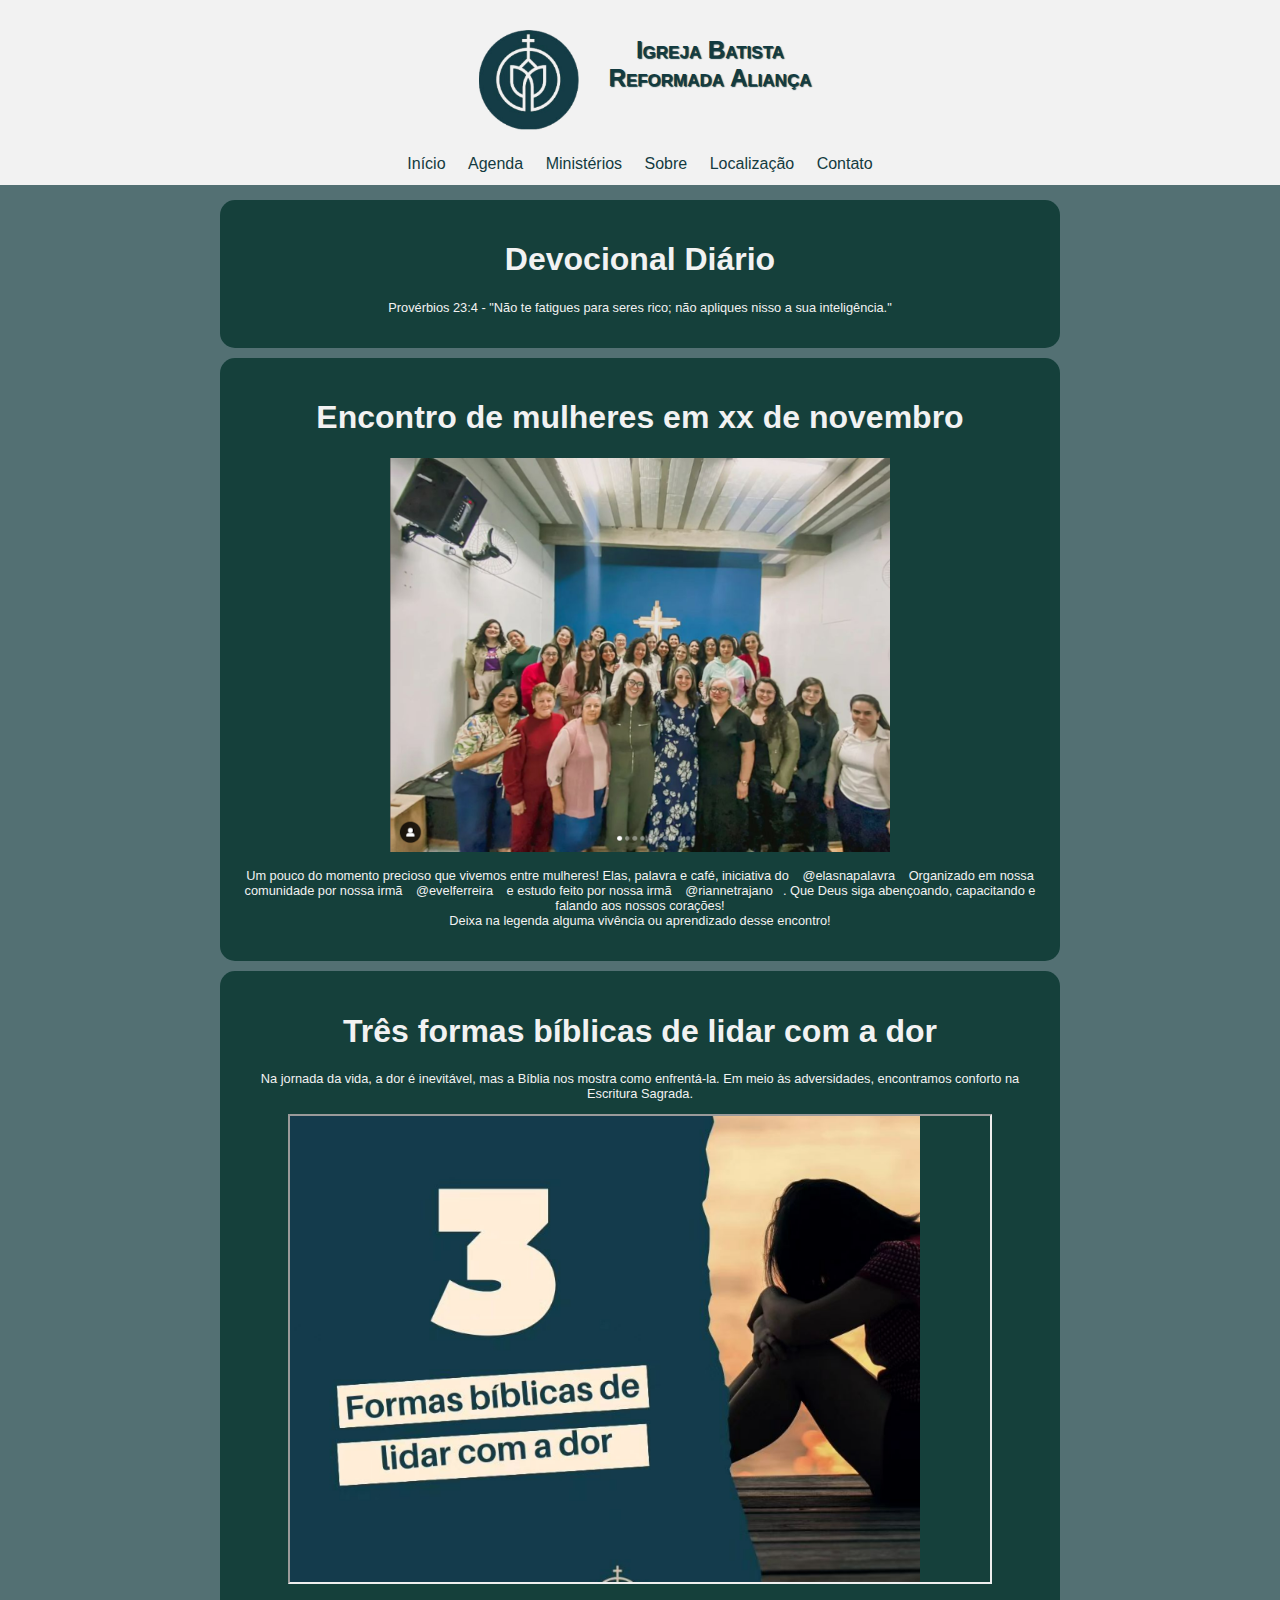
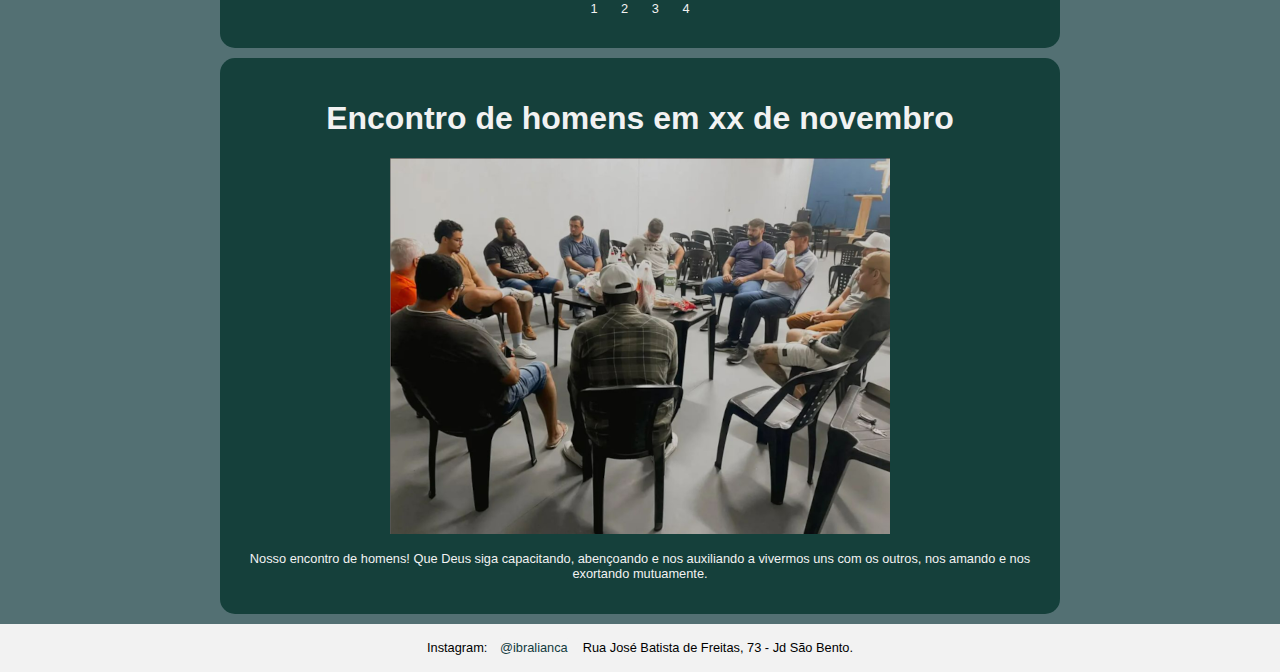
<file: index.html>
<!DOCTYPE html>
<html lang="pt-br">
<head>
    <meta charset="UTF-8">
    <meta name="viewport" content="width=], initial-scale=1.0">
    <title>Igreja Batista Reformada Aliança</title>
    <link rel="stylesheet" href="estilos/style.css">
    <link rel="stylesheet" href="https://fonts.googleapis.com/css2?family=Material+Symbols+Outlined:opsz,wght,FILL,GRAD@20..48,100..700,0..1,-50..200" />
</head>
<body>
    <header>
        <div class="cabeçalho">
                <picture>
                    <img src="imagens/logo-ibra1.png" alt="Logo IBRA" width="100px">
                </picture>
            <section>
                <h1 id="ibra">Igreja Batista <br>Reformada Aliança</h1>
            </section>
        </div>
        
            <nav>
                <a href="index.html">Início</a>
                <a href="agenda.html">Agenda</a>
                <a href="ministérios.html">Ministérios</a>
                <a href="sobre.html">Sobre</a>
                <a href="localizaçao.html">Localização</a>
                <a href="contato.html">Contato</a>
            </nav>
        
    </header>
    <main>
        <section>
            <h1>Devocional Diário</h1>
            <p>
                Provérbios 23:4 - "Não te fatigues para seres rico; não apliques nisso a sua inteligência."
            </p>
        </section>
        <section>
            <h1>Encontro de mulheres em xx de novembro</h1>
            <picture>
                <source media="(min-width: 700px)" srcset="imagens/encontro-de-mulheres-500.png">
                <source media="(min-width: 500px)" srcset="imagens/encontro-de-mulheres-300.png">
                <source media="(min-width: 300px)" srcset="imagens/encontro-de-mulheres-200.png">
                <img src="imagens/encontro-de-mulheres-700.png" alt="encontro de mulheres">
            </picture>
            <p>Um pouco do momento precioso que vivemos entre mulheres!
                Elas, palavra e café, iniciativa do <a href="https://www.instagram.com/elasnapalavra/" target="_black">@elasnapalavra</a>
                Organizado em nossa comunidade por nossa irmã <a href="https://www.instagram.com/evelferreira" target="_blank">@evelferreira</a> e estudo feito por nossa irmã <a href="https://www.instagram.com/riannetrajano/" target="_blank">@riannetrajano</a>.
                Que Deus siga abençoando, capacitando e falando aos nossos corações! <br>
                Deixa na legenda alguma vivência ou aprendizado desse encontro!</p>
        </section>
        <section>
            <h1>Três formas bíblicas de lidar com a dor</h1>
            <p>Na jornada da vida, a dor é inevitável, mas a Bíblia nos mostra como enfrentá-la. Em meio às adversidades, encontramos conforto na Escritura Sagrada.</p>
            <iframe src="dorcapa.html" name="frame" id="conteudo"></iframe>
            <p><a href="dorcapa.html" target="frame">1</a>  <a href="dor1.html" target="frame">2</a>  <a href="dor2.html" target="frame">3</a>  <a href="dor3.html" target="frame">4</a></p>
        </section>
        <section>
            <h1>Encontro de homens em xx de novembro</h1>
            <picture>
                <source media="(min-width: 700px)" srcset="imagens/encontro-de-homens-500.png">
                <source media="(min-width: 500px)" srcset="imagens/encontro-de-homens-300.png">
                <source media="(min-width: 300px)" srcset="imagens/encontro-de-homens-200.png">
                <img src="imagens/encontro-de-homens-700.png" alt="encontro de homens">
            </picture>
            <p>Nosso encontro de homens!
                Que Deus siga capacitando, abençoando e nos auxiliando a vivermos uns com os outros, nos amando e nos exortando mutuamente.</p>
        </section>
    </main>
    <footer>
        <div>
            <p>Instagram: <a href="https://www.instagram.com/ibralianca/" target="_blank">@ibralianca</a></p>
        </div>
        <div>
            <p>Rua José Batista de Freitas, 73 - Jd São Bento.</p>
        </div>
    </footer>
</body>
</html>
</file>
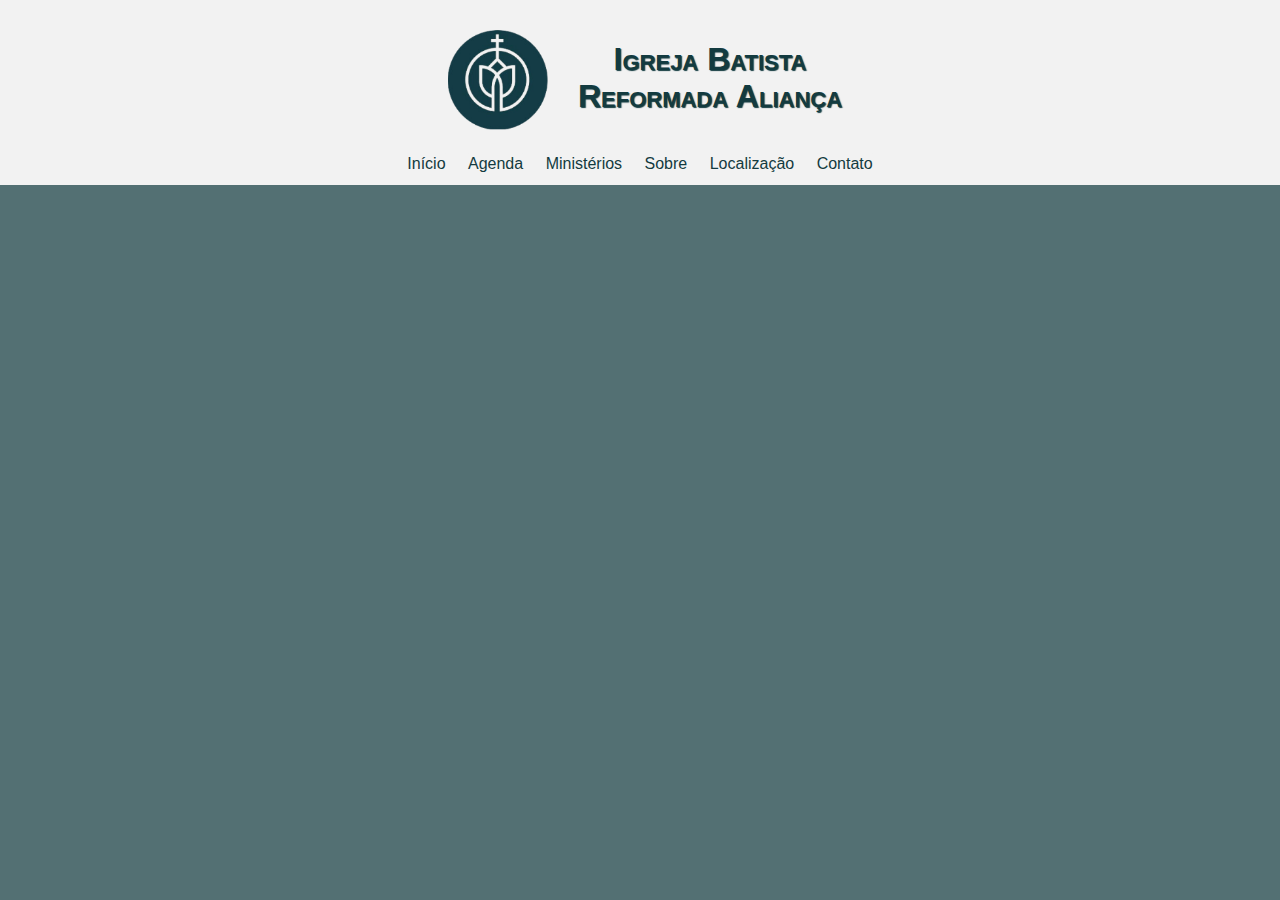
<file: agenda.html>
<!DOCTYPE html>
<html lang="pt-br">
<head>
    <meta charset="UTF-8">
    <meta name="viewport" content="width=device-width, initial-scale=1.0">
    <title>Igreja Batista Reformada Aliança</title>
    <link rel="stylesheet" href="estilos/style.css">
</head>
<body>
    <header>
        <div class="cabeçalho">
                <picture>
                    <img src="imagens/logo-ibra1.png" alt="Logo IBRA" width="100px">
                </picture>
            <section>
                <h1>Igreja Batista <br>Reformada Aliança</h1>
            </section>
        </div>
        
            <nav>
                <a href="index.html">Início</a>
                <a href="agenda.html">Agenda</a>
                <a href="ministérios.html">Ministérios</a>
                <a href="sobre.html">Sobre</a>
                <a href="localizaçao.html">Localização</a>
                <a href="contato.html">Contato</a>
            </nav>
        
    </header>
</body>
</html>
</file>
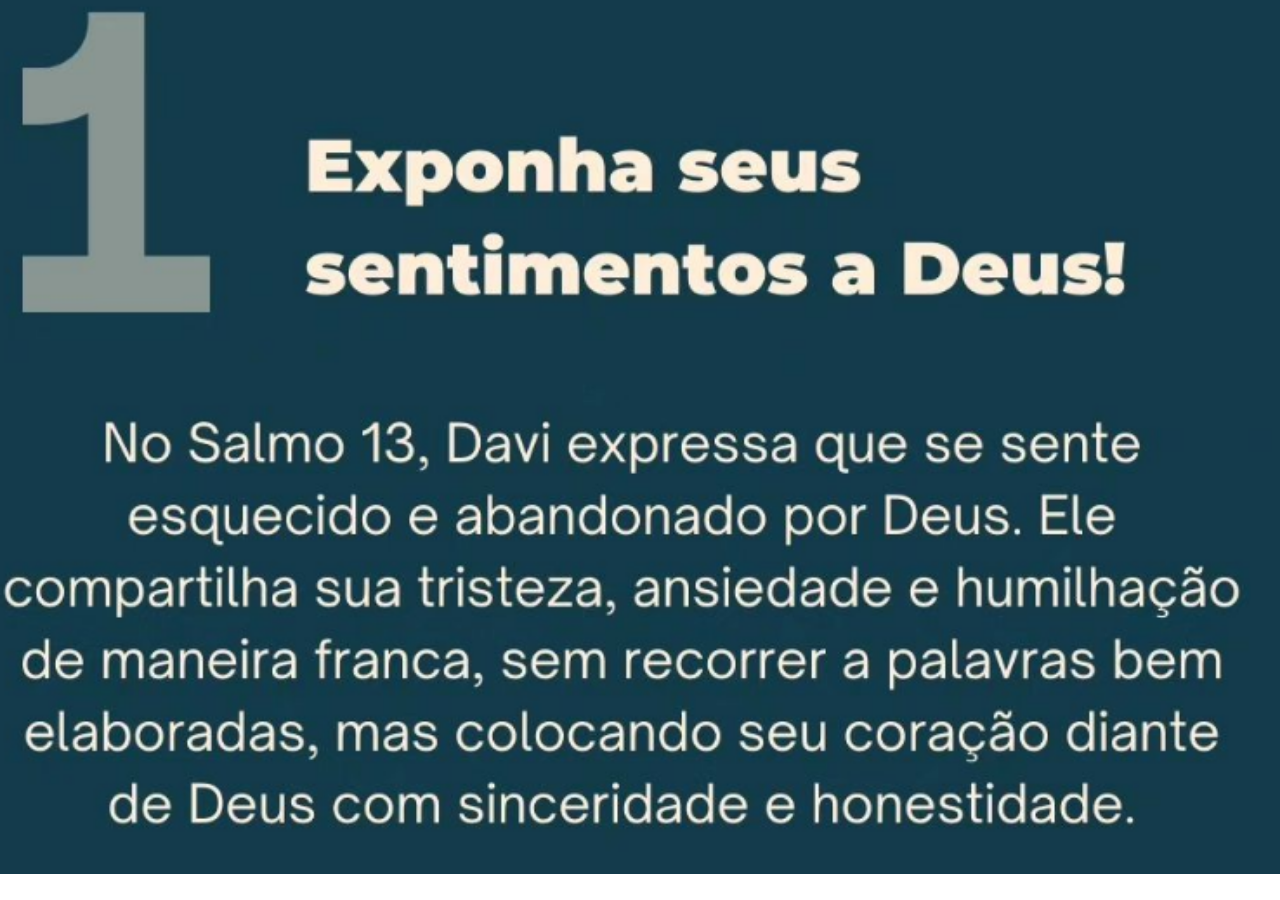
<file: dor1.html>
<!DOCTYPE html>
<html lang="pt-br">
<head>
    <meta charset="UTF-8">
    <meta name="viewport" content="width=device-width, initial-scale=1.0">
    <title>Document</title>
    <style>
        body {
            margin-left: 50px;
            padding: 0;
            background-image: url(imagens/dor1.png);
            background-size: 100%;
            background-repeat: no-repeat;
        }

    </style>
</head>
<body>

</body>
</html>
</file>
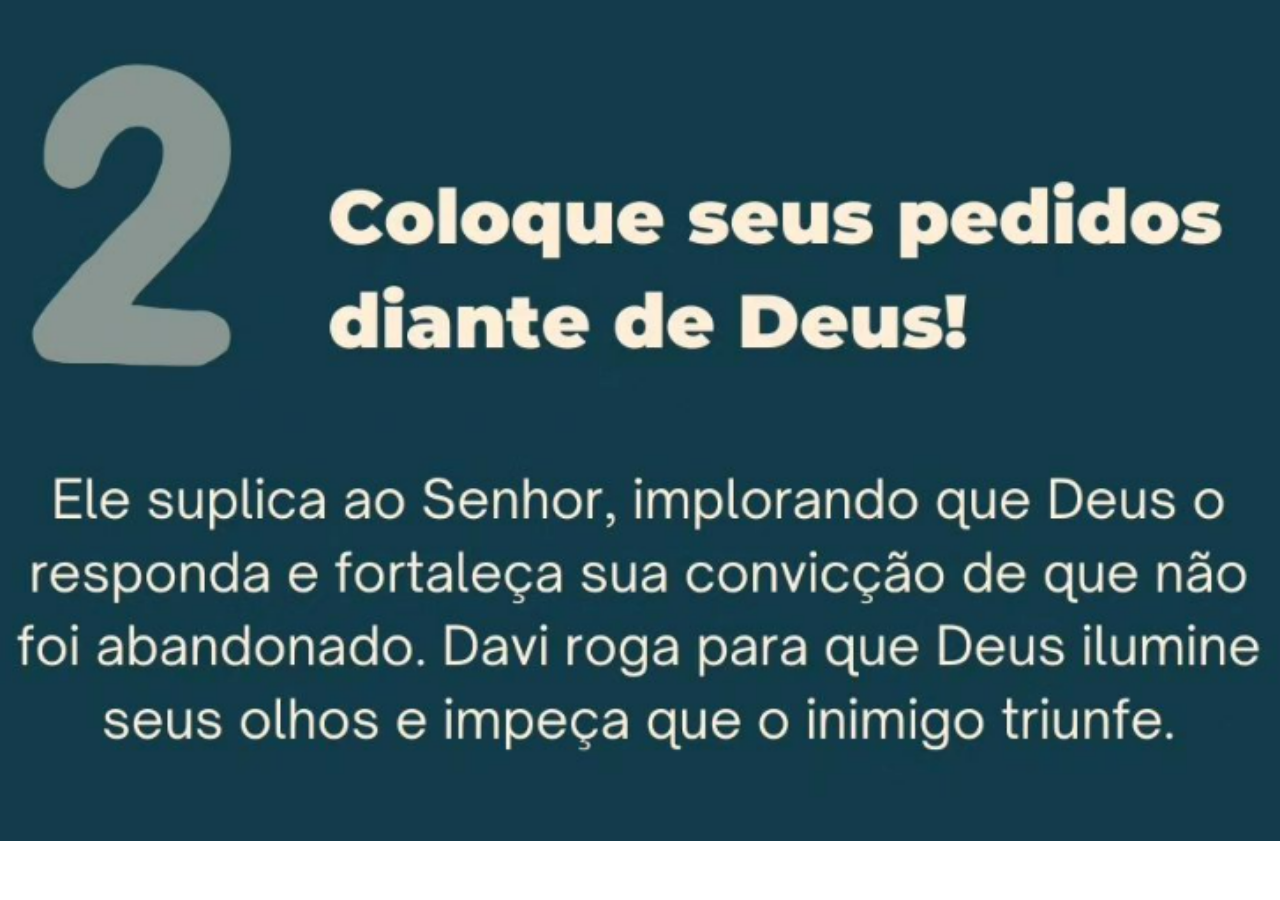
<file: dor2.html>
<!DOCTYPE html>
<html lang="pt-br">
<head>
    <meta charset="UTF-8">
    <meta name="viewport" content="width=device-width, initial-scale=1.0">
    <title>Document</title>
    <style>
        body {
            margin-left: 50px;
            padding: 0;
            background-image: url(imagens/dor2.png);
            background-size: 100%;
            background-repeat: no-repeat;
        }

    </style>
</head>
<body>

</body>
</html>
</file>
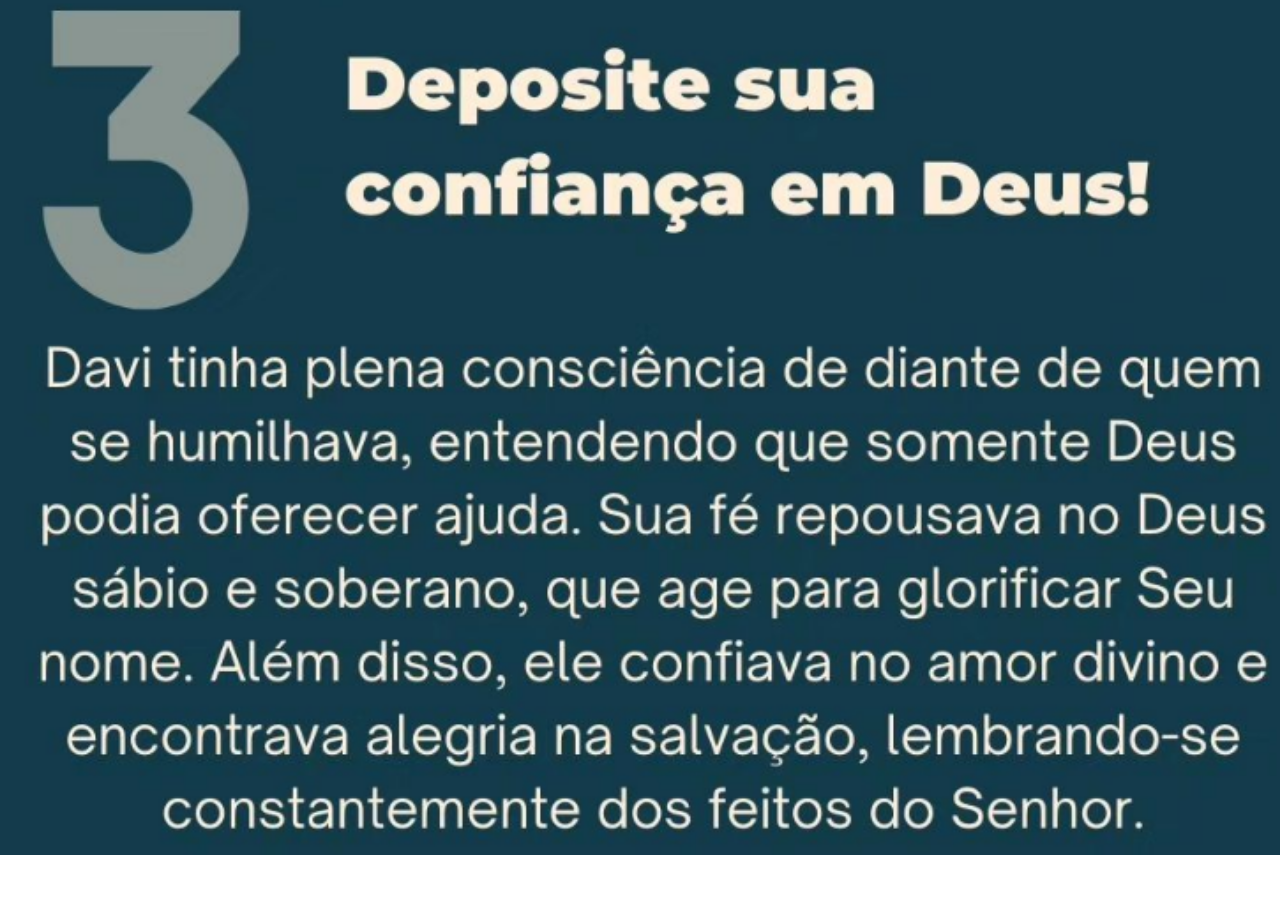
<file: dor3.html>
<!DOCTYPE html>
<html lang="pt-br">
<head>
    <meta charset="UTF-8">
    <meta name="viewport" content="width=device-width, initial-scale=1.0">
    <title>Document</title>
    <style>
        body {
            margin-left: 50px;
            padding: 0;
            background-image: url(imagens/dor3.png);
            background-size: 100%;
            background-repeat: no-repeat;
        }

    </style>
</head>
<body>

</body>
</html>
</file>
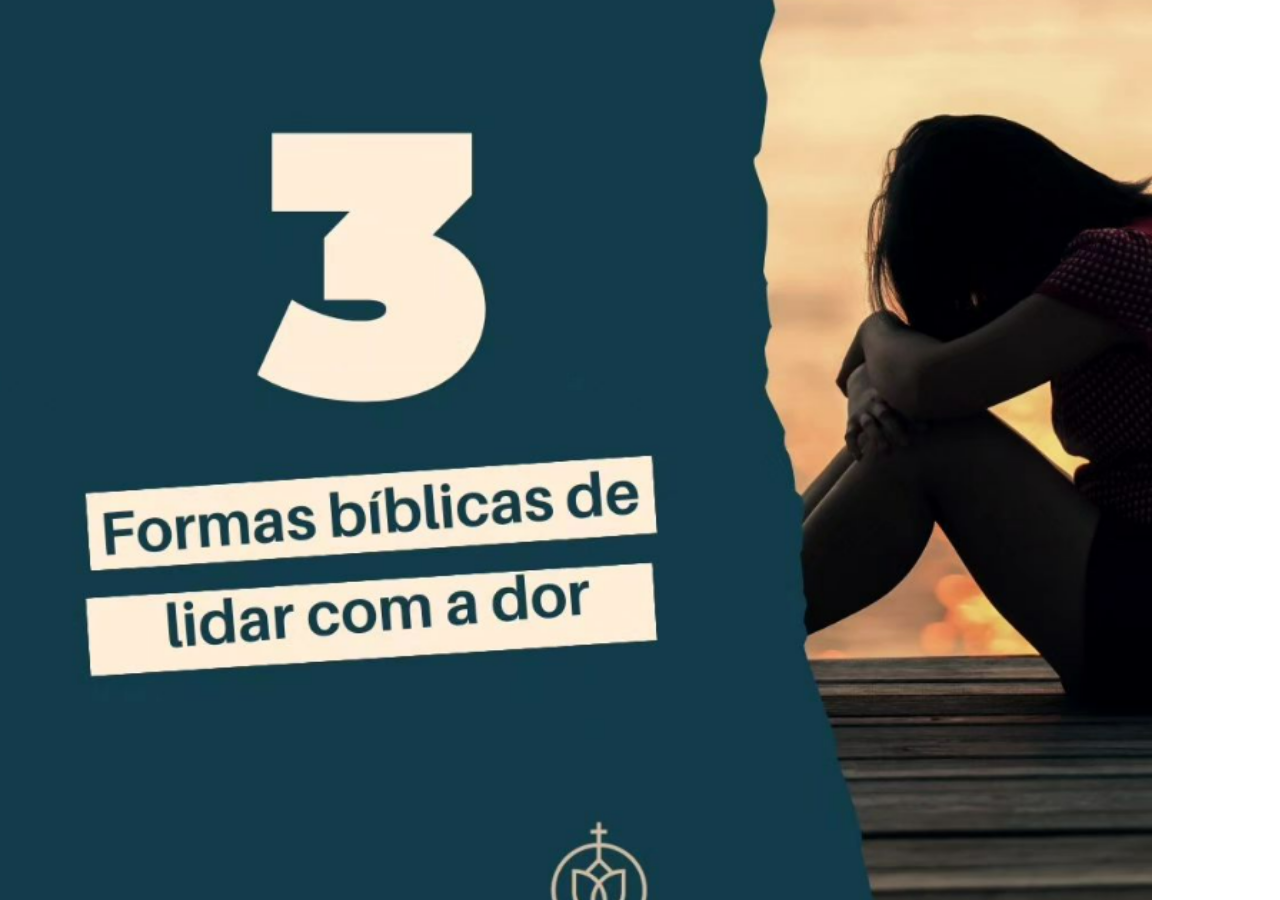
<file: dorcapa.html>
<!DOCTYPE html>
<html lang="pt-br">
<head>
    <meta charset="UTF-8">
    <meta name="viewport" content="width=device-width, initial-scale=1.0">
    <title>Document</title>
    <style>
        body {
            margin-left: 50px;
            padding: 0;
            background-image: url(imagens/capa-dor.png);
            background-size: 90%;
            background-repeat: no-repeat;
            width: 300px;
        }

    </style>
</head>
<body>

</body>
</html>
</file>
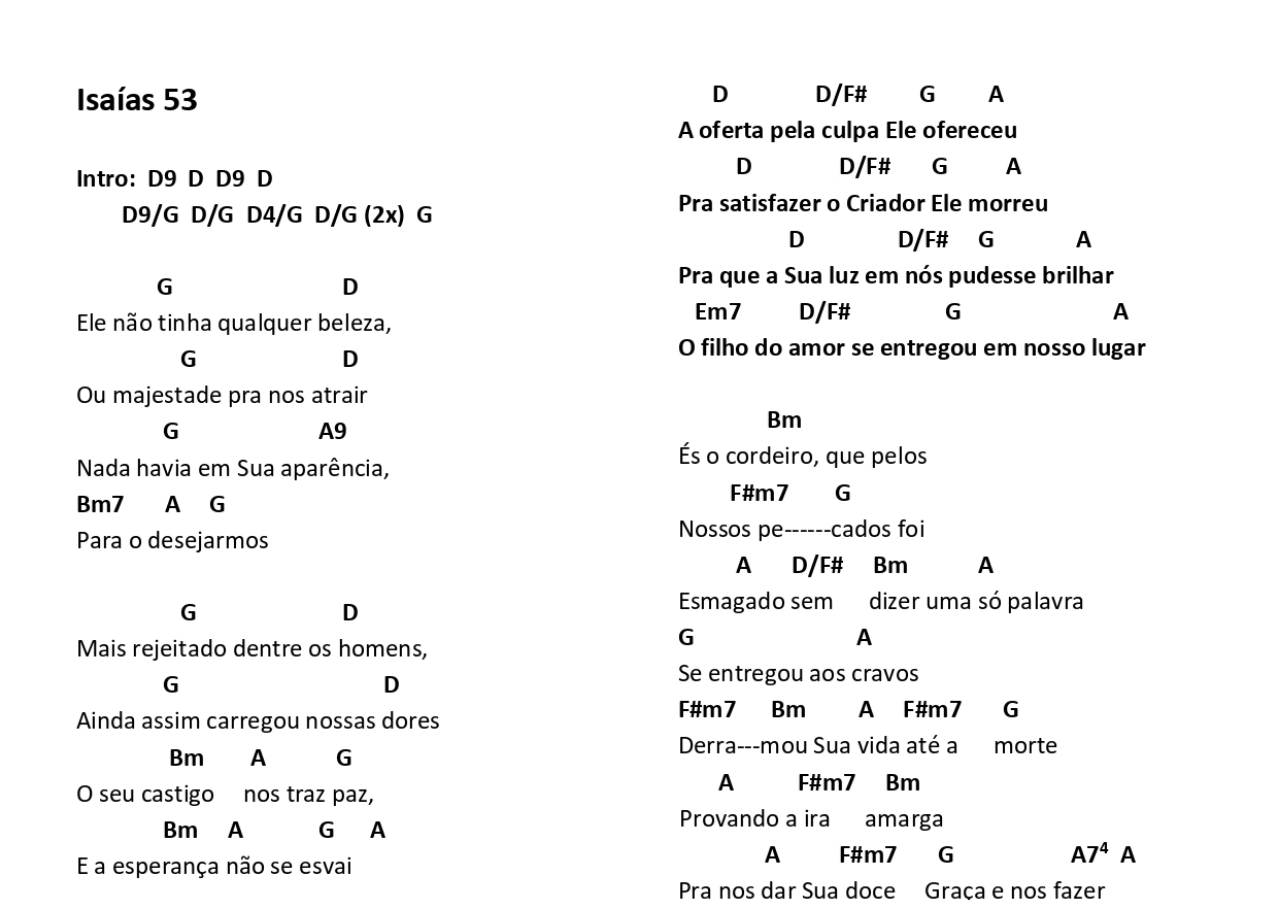
<file: isaias53.html>
<!DOCTYPE html>
<html lang="pt-br">
<head>
    <meta charset="UTF-8">
    <meta name="viewport" content="width=device-width, initial-scale=1.0">
    <title>Document</title>
    <style>
        body {
            background-image: url(imagens/isaias53.jpg);
            background-size: cover;
            background-repeat: no-repeat;
            width: 100%;
            height: 100%;
        }
    </style>
</head>
<body>
    
</body>
</html>
</file>
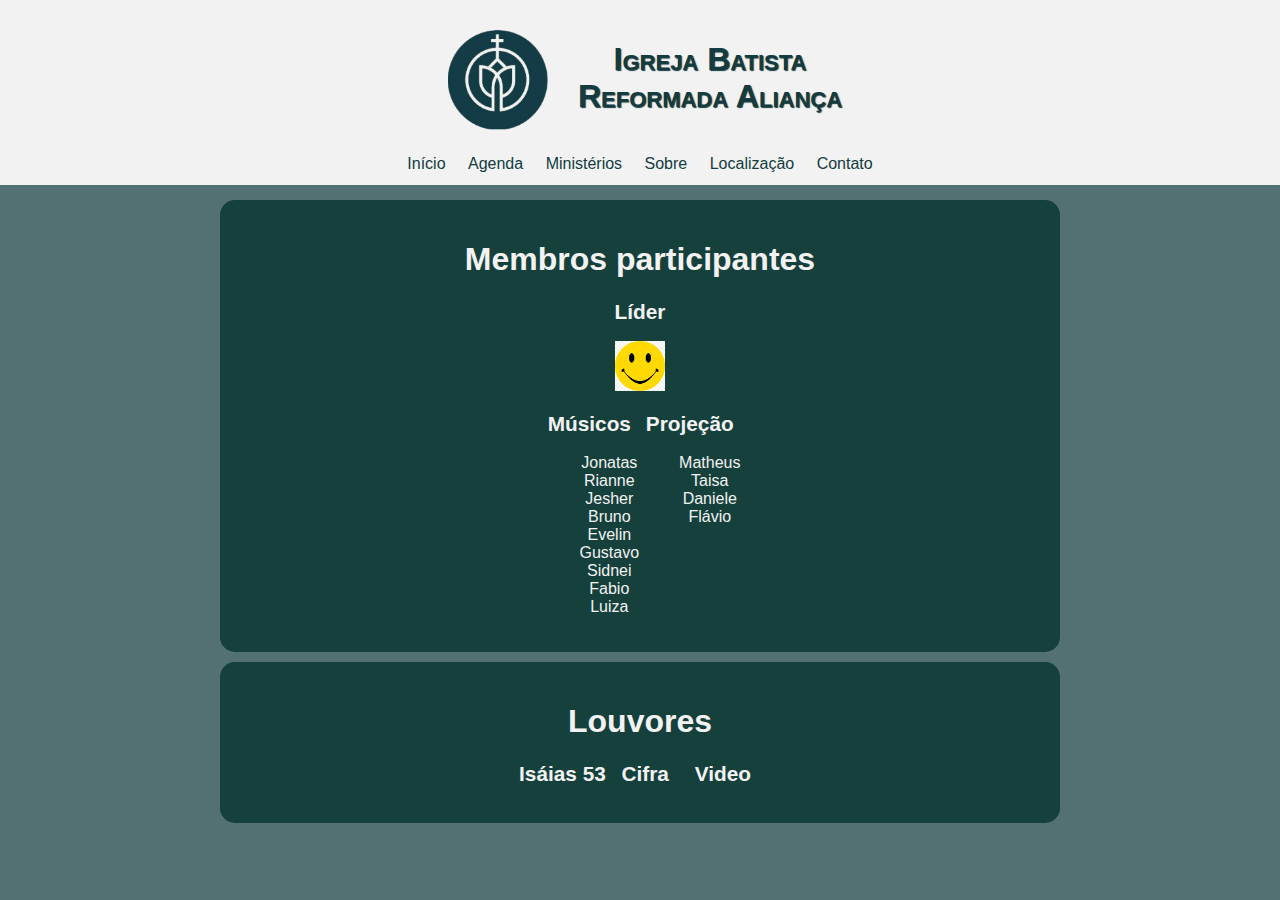
<file: louvor.html>
<!DOCTYPE html>
<html lang="pt-br">
<head>
    <meta charset="UTF-8">
    <meta name="viewport" content="width=device-width, initial-scale=1.0">
    <title>Igreja Batista Reformada Aliança</title>
    <link rel="stylesheet" href="estilos/style.css">
    <style>
        article {
            display: inline-flex;
        }
        ul {
            list-style-type: none;
        }
    </style>
</head>
<body>
    <header>
        <div class="cabeçalho">
                <picture>
                    <img src="imagens/logo-ibra1.png" alt="Logo IBRA" width="100px">
                </picture>
            <section>
                <h1>Igreja Batista <br>Reformada Aliança</h1>
            </section>
        </div>
        
            <nav>
                <a href="index.html">Início</a>
                <a href="agenda.html">Agenda</a>
                <a href="ministérios.html">Ministérios</a>
                <a href="sobre.html">Sobre</a>
                <a href="localizaçao.html">Localização</a>
                <a href="contato.html">Contato</a>
            </nav>
    </header>
    <main>
        <section id="musicos">
            <h1>Membros participantes</h1>

                <div>
                    <h2>Líder</h2>
                    <img src="imagens/smile-face.png" width="50px" alt="Lider louvor">
                </div>
                <article>
                    <div>
                        <h2>Músicos</h2>
                        <ul>
                            <li>Jonatas</li>
                            <li>Rianne</li>
                            <li>Jesher</li>
                            <li>Bruno</li>
                            <li>Evelin</li>
                            <li>Gustavo</li>
                            <li>Sidnei</li>
                            <li>Fabio</li>
                            <li>Luiza</li>
                        </ul>
                    </div>
                    <div>
                        <h2>Projeção</h2>
                        <ul>
                            <li>Matheus</li>
                            <li>Taisa</li>
                            <li>Daniele</li>
                            <li>Flávio</li>
                        </ul>
                    </div>
            </article>
        </section>
        <section id="louvores">
            <h1>Louvores</h1>
            <div>
                <h2>Isáias 53   <a href="isaias53.html" target="_blank">Cifra</a>  <a href="https://www.youtube.com/watch?v=bvki6GuGsn0" target="_blank">Video</a></h2>
                
            </div>
        </section>
    </main>
</body>
</html>
</file>
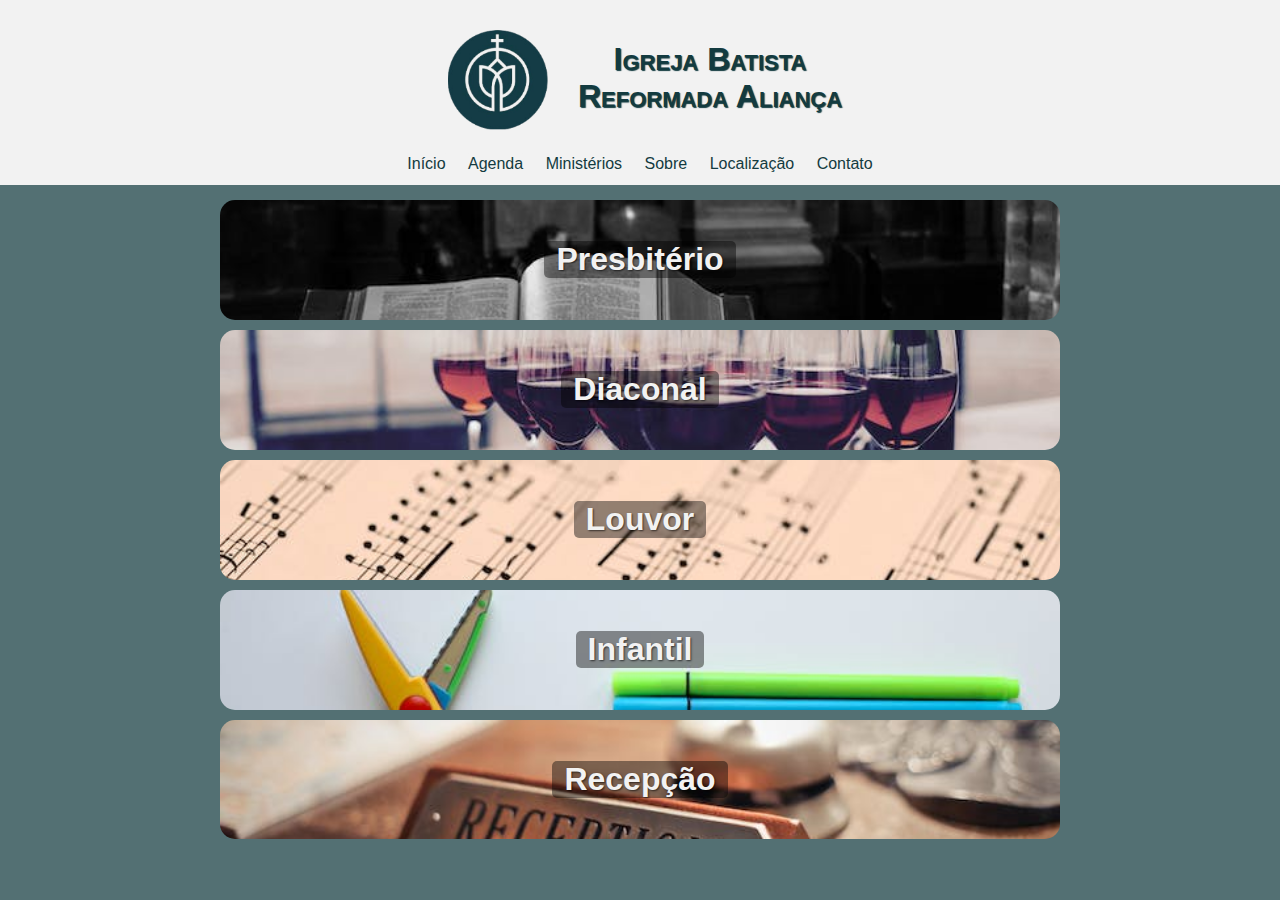
<file: ministérios.html>
<!DOCTYPE html>
<html lang="pt-br">
<head>
    <meta charset="UTF-8">
    <meta name="viewport" content="width=device-width, initial-scale=1.0">
    <title>Igreja Batista Reformada Aliança</title>
    <link rel="stylesheet" href="estilos/style.css">
    <style>
        #presb {
            background-image: url(imagens/pulpito.jpg);
            background-repeat: no-repeat;
            background-size: cover;
            margin: 10px auto;    
        }
        #diac {
            background-image: url(imagens/ceia.jpg);
            background-repeat: no-repeat;
            background-size: cover;
            margin: 10px auto;
            background-position: center center;
        }
        #louv {
            background-image: url(imagens/louvor.jpg);
            background-repeat: no-repeat;
            background-size: cover;
            margin: 10px auto;
        }
        #infan {
            background-image: url(imagens/infantil.jpg);
            background-repeat: no-repeat;
            background-size: cover;
            margin: 10px auto;
            background-position: center center;
        }
        #recp {
            background-image: url(imagens/recepcao.jpg);
            background-repeat: no-repeat;
            background-size: cover;
            margin: 10px auto;
            background-position: center center;
        }
        article {
            background-color: rgba(0, 0, 0, 0.418);
            width: fit-content;
            justify-content: center;
            margin: auto;
            padding: 0 2px;
            border-radius: 5px;
            text-shadow: 1px 1px 2px rgba(0, 0, 0, 0.61);
        }
    </style>
</head>
<body>
    <header>
        <div class="cabeçalho">
                <picture>
                    <img src="imagens/logo-ibra1.png" alt="Logo IBRA" width="100px">
                </picture>
            <section>
                <h1>Igreja Batista <br>Reformada Aliança</h1>
            </section>
        </div>
        
            <nav>
                <a href="index.html">Início</a>
                <a href="agenda.html">Agenda</a>
                <a href="ministérios.html">Ministérios</a>
                <a href="sobre.html">Sobre</a>
                <a href="localizaçao.html">Localização</a>
                <a href="contato.html">Contato</a>
            </nav>
    </header>
    <main>
        <section id="presb">
            <article>
                <h1><a href="presbiterio.html">Presbitério</a></h1>
            </article>
        </section>
        <section id="diac">
            <article>
                <h1><a href="diacono.html">Diaconal</a></h1>
            </article>
        </section>
        <section id="louv">
            <article>
                <h1><a href="louvor.html">Louvor</a></h1>
            </article>
        </section>
        <section id="infan">
            <article>
                <h1><a href="infatil.html">Infantil</a></h1>
            </article>
        </section>
        <section id="recp">
            <article>
                <h1><a href="recepçao.html">Recepção</a></h1>
            </article>
        </section>
    </main>
</body>
</html>
</file>
<file: estilos/style.css>
@charset "UTF-8";

:root {
    --cor0:#133B40;
    --cor1:#15403B;
    --cor2:#537073;
    --cor3:#AABFBF;
    --cor4:#F2F2F2;
}
* {
    font-family: 'Franklin Gothic Medium', 'Arial Narrow', Arial, sans-serif;

}
body, html {
    text-align: center;
    background-color: var(--cor2);
}
body {
    margin: 0;
    position: relative;
    text-align: center;
    justify-content: center;
    position: relative;
}
header , footer {
    background-color: var(--cor4);
    margin: 0px;
    width: 100%;

}
header {
    top: 0;
    padding: 10px 0;
    position: fixed;
}
footer {
    display: flex;
    bottom: 0;
    justify-content: center;
}
footer > div {
    text-align: center;
    padding: 3px;
    line-height: 15px;
}

#ibra {
    font-size: 1.5em;
}
header > div , footer > div{
    display: inline-flex;
}
header > div > picture {
    padding: 20px;
    margin: auto;
}
header > div > section {
    padding: 10px;
}
header > div > section > h1 {
    color: var(--cor0);
    font-size: 2em;
    font-variant: small-caps;
    text-shadow: 1px 1px 1px var(--cor0);
    text-align: center;
}
nav {
    margin: auto;
}
nav > a , footer a {
    text-decoration: none;
    color: var(--cor0);
    background-color: var(--cor4);
    border-radius: 5px;
    margin: 7px;
    padding: 2px;
    line-height: 1.3em;
}
nav > a:hover , footer a:hover {
    font-weight: bold;
    background-color: var(--cor3);
}

main > section {
    margin: 10px auto 10px auto;
    padding: 20px;
    max-width: 800px;
    width: auto;
    background-color: var(--cor1);
    color: var(--cor4);
    border-radius: 15px;
}
main {
    text-align: center;
    margin: 0 20px;
    justify-content: center;
    margin-top: 200px;
}
h2 {
    font-size: 1.3em;
}
p {
    font-size: .8em;
}
main a {
    text-decoration: none;
    color: var(--cor4);
    padding: 0 10px;
}
main a:hover {
    text-decoration: underline;
}
iframe#conteudo {
    width: 300px;
    height: 200px;
    background-color: #15403B;
}

@media screen and (max-width: 426px) {
    iframe#conteudo {
        width: 240px;
        height: 160px;
    }
    main {
        margin-top: 210px;
    }
}

@media  screen and (min-width: 600px) and (max-width: 799px) {
    iframe#conteudo {
        width: 500px;
        height: 333px;
    }
}

@media  screen and (min-width: 800px) {
    iframe#conteudo {
        width: 700px;
        height: 466px;
    }
}
</file>
